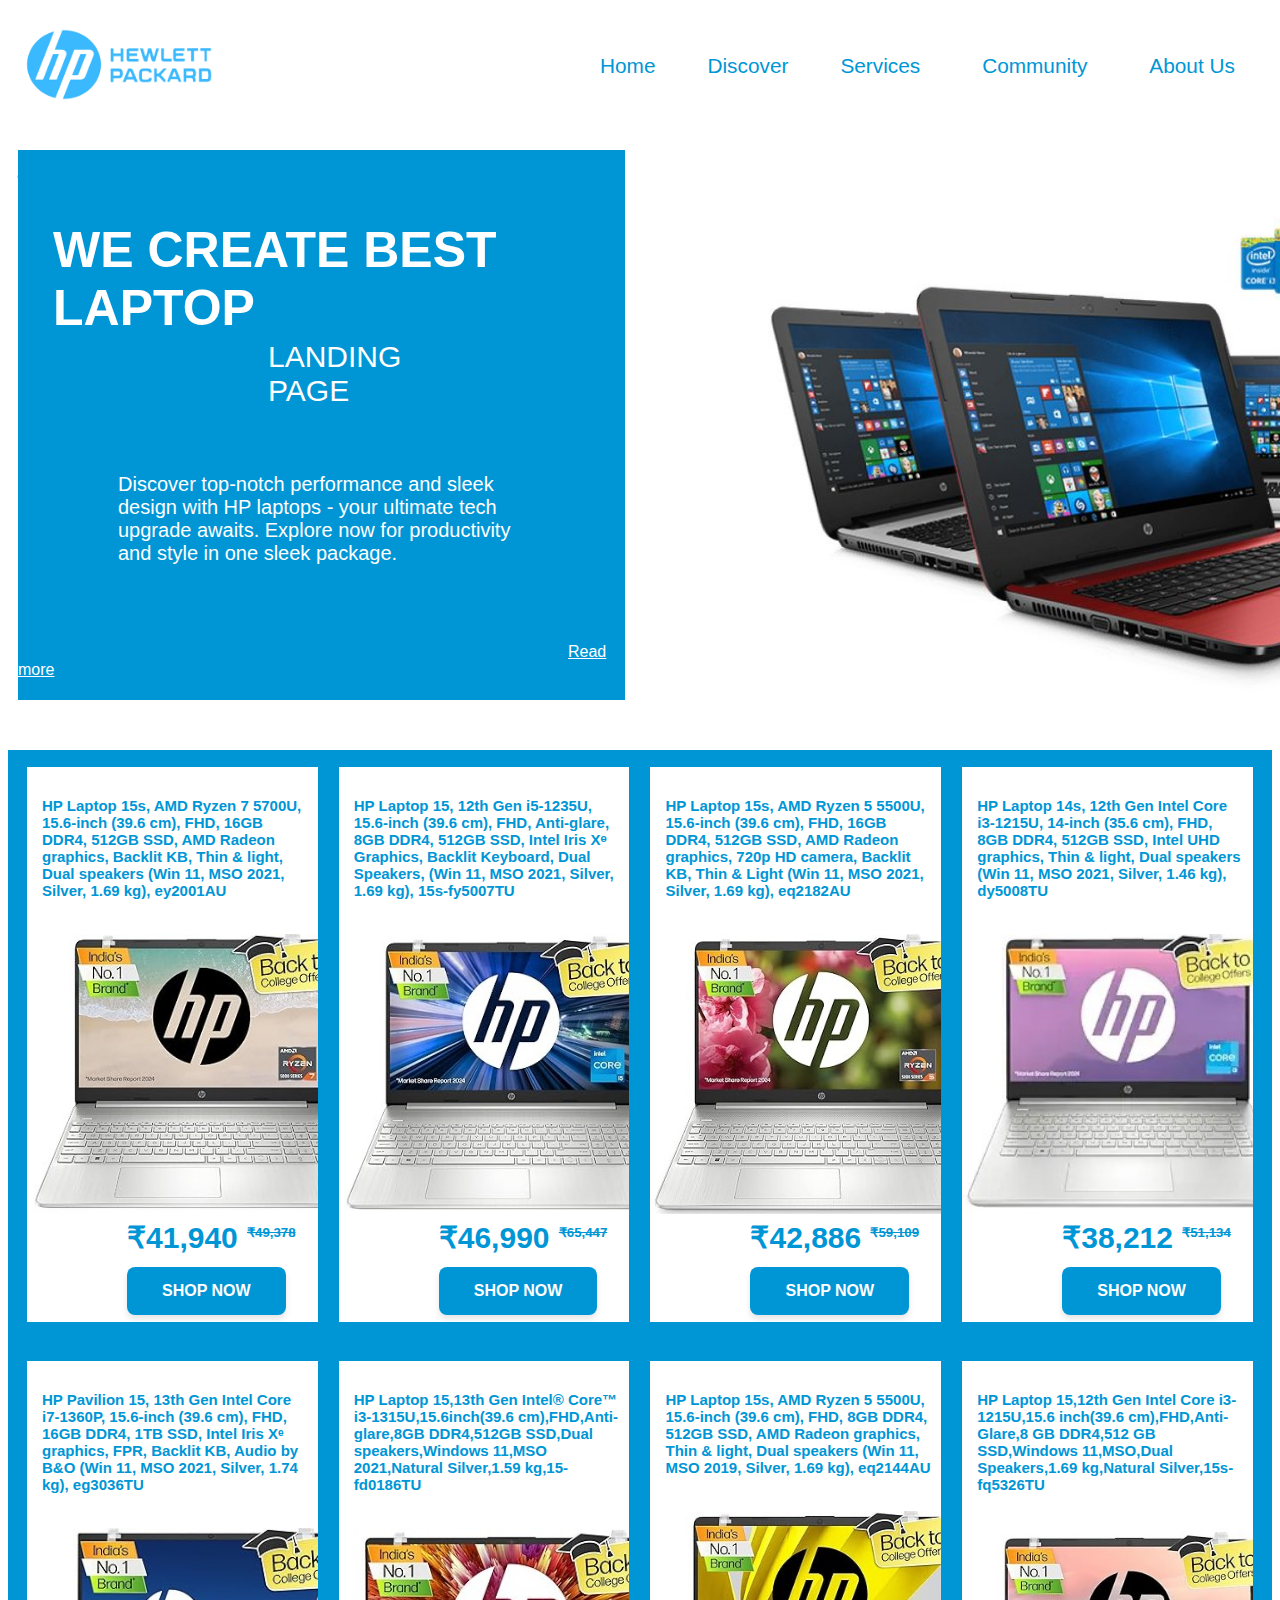
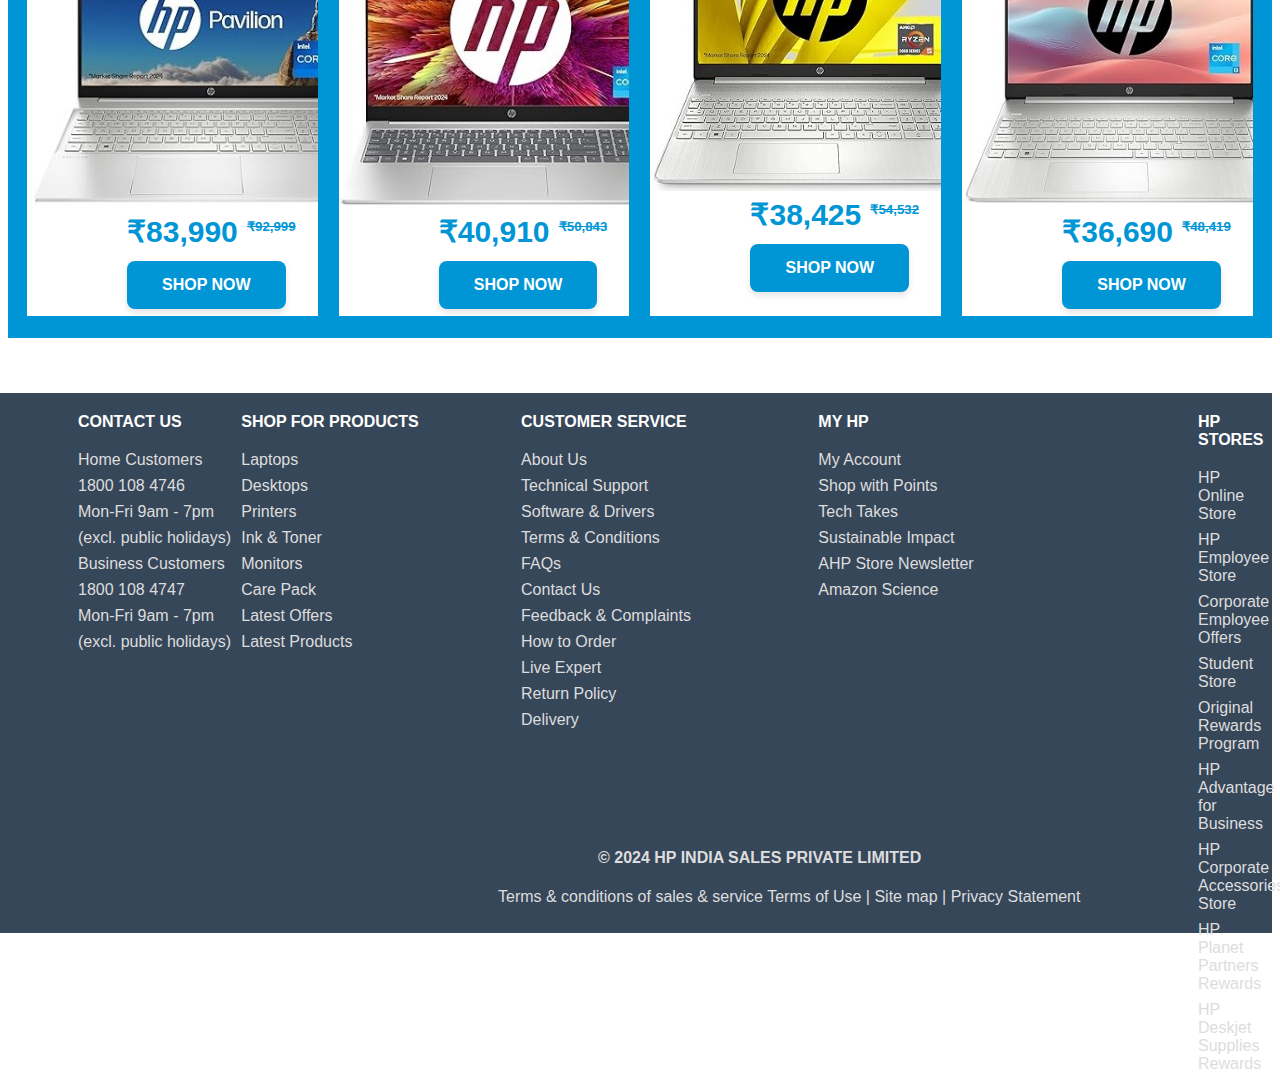
<file: landing_page/landing_page.html>
<!DOCTYPE html>
<html lang="en">
<head>
    <meta charset="UTF-8">
    <meta name="viewport" content="width=device-width, initial-scale=1.0">
    <title>Landing Page</title>
    <link rel="stylesheet" href="https://cdnjs.cloudflare.com/ajax/libs/font-awesome/6.5.2/css/all.min.css"
        integrity="sha512-SnH5WK+bZxgPHs44uWIX+LLJAJ9/2PkPKZ5QiAj6Ta86w+fsb2TkcmfRyVX3pBnMFcV7oQPJkl9QevSCWr3W6A=="
        crossorigin="anonymous" referrerpolicy="no-referrer" />
    <link rel="stylesheet" href="style.css">
</head>
<body>
    <header> <div class="navbar">
        <div class="navlogo">
            <div class="logo"></div>
        </div>
        <div class="home border">
            <div class="homeicon"><i class="fa-solid fa-bars"></i></div>
            <p>Home</p>
            
        </div>
        <div class="discover border">
            <div class="discovericon"><i class="fa-solid fa-magnifying-glass"></i></div>
            <p>Discover</p>
        </div>
        <div class="services border">
            <div class="serviceicon"><i class="fa-solid fa-gear"></i></div>
            <p>Services</p>
        </div>
        <div class="community border">
            <div class="communityicon"><i class="fa-solid fa-globe"></i></div>
            <p>Community</p>
        </div>
        <div class="aboutus border">
            <div class="aboutusicon"><i class="fa-solid fa-user"></i></div>
            <p>About Us</p>
            
        </div>
        
            <button class="book-now-button">Book Now</button>
        
        </div>

    </header>
    <div class="box">
        <div class="boxcontent">
            <h5>j</h5>
            <h1>WE CREATE BEST LAPTOP</h1>
            <h3>LANDING PAGE</h3>
            <h4>Discover top-notch performance and
            sleek design with HP laptops - your ultimate tech upgrade awaits. Explore now for productivity and style in one sleek
            package.</h4>
            <h5>h</h5>
            <div class="link-style"><a href="">Read more</a></div>
           
            <div class="boxicon">
                <div class="insta"><i class="fa-brands fa-instagram"></i></div>
                <div class="facebook"><i class="fa-brands fa-facebook"></i></div>
                <div class="linkedin"><i class="fa-brands fa-linkedin"></i></div>
                <div class="twitter"><i class="fa-brands fa-twitter"></i></div>


            </div>
            
            <a href=""></a>

        </div>
        <div class="box-img" style="background-image:url('hplaptop.jpg');"></div>
        </div>
     
    </div>
    <div class="section">
        <div class="newbox">
            <div class="newbox-content">
                <h6>HP Laptop 15s, AMD Ryzen 7 5700U, 15.6-inch (39.6 cm), FHD, 16GB DDR4, 512GB SSD, AMD Radeon graphics,
                    Backlit KB, Thin & light, Dual speakers (Win 11, MSO 2021, Silver, 1.69 kg), ey2001AU</h6>
                <div class="newbox-img" style="background-image:url('hplaptop1.jpg') ;"></div>
                <h3>₹41,940</h3>
                <h5>₹49,378</h5>
                <button class="shopnow"> SHOP NOW</button>
            </div>
        </div>
        <div class="newbox">
            <div class="newbox-content">
                <h6>HP Laptop 15, 12th Gen i5-1235U, 15.6-inch (39.6 cm), FHD, Anti-glare, 8GB DDR4, 512GB SSD, Intel Iris
                    Xᶱ Graphics,
                    Backlit Keyboard, Dual Speakers, (Win 11, MSO 2021, Silver, 1.69 kg), 15s-fy5007TU</h6>
                <div class="newbox-img" style="background-image:url('hplaptop2.jpg') ;"></div>
                <h3>₹46,990</h3>
                <h5>₹65,447</h5>
                <button class="shopnow"> SHOP NOW</button>
            </div>
        </div>
        <div class="newbox">
            <div class="newbox-content">
                <h6>HP Laptop 15s, AMD Ryzen 5 5500U, 15.6-inch (39.6 cm), FHD, 16GB DDR4, 512GB SSD, AMD Radeon graphics,
                    720p HD camera,
                    Backlit KB, Thin & Light (Win 11, MSO 2021, Silver, 1.69 kg), eq2182AU</h6>
                <div class="newbox-img" style="background-image:url('hplaptop3.jpg') ;"></div>
                <h3>₹42,886</h3>
                <h5>₹59,109</h5>
                <button class="shopnow"> SHOP NOW</button>
            </div>
        </div>
        <div class="newbox">
            <div class="newbox-content">
                <h6>HP Laptop 14s, 12th Gen Intel Core i3-1215U, 14-inch (35.6 cm), FHD, 8GB DDR4, 512GB SSD, Intel UHD
                    graphics, Thin &
                    light, Dual speakers (Win 11, MSO 2021, Silver, 1.46 kg), dy5008TU</h6>
                <div class="newbox-img" style="background-image:url('hplaptop5.jpg') ;"></div>
                <h3>₹38,212</h3>
                <h5>₹51,134</h5>
                <button class="shopnow"> SHOP NOW</button>
            </div>
        </div>
        <div class="newbox">
            <div class="newbox-content">
                <h6>HP Pavilion 15, 13th Gen Intel Core i7-1360P, 15.6-inch (39.6 cm), FHD, 16GB DDR4, 1TB SSD, Intel Iris
                    Xᵉ graphics, FPR,
                    Backlit KB, Audio by B&O (Win 11, MSO 2021, Silver, 1.74 kg), eg3036TU</h6>
                <div class="newbox-img" style="background-image:url('hplaptop6.jpg') ;"></div>
                <h3>₹83,990</h3>
                <h5>₹92,999</h5>
                <button class="shopnow"> SHOP NOW</button>
            </div>
        </div>
        <div class="newbox">
            <div class="newbox-content">
                <h6>HP Laptop 15,13th Gen Intel® Core™ i3-1315U,15.6inch(39.6 cm),FHD,Anti-glare,8GB DDR4,512GB SSD,Dual
                    speakers,Windows
                    11,MSO 2021,Natural Silver,1.59 kg,15-fd0186TU</h6>
                <div class="newbox-img" style="background-image:url('hplaptop7.jpg') ;"></div>
                <h3>₹40,910</h3>
                <h5>₹50,843</h5>
                <button class="shopnow"> SHOP NOW</button>
            </div>
        </div>
        <div class="newbox">
            <div class="newbox-content">
                <h6>HP Laptop 15s, AMD Ryzen 5 5500U, 15.6-inch (39.6 cm), FHD, 8GB DDR4, 512GB SSD, AMD Radeon graphics,
                    Thin & light, Dual
                    speakers (Win 11, MSO 2019, Silver, 1.69 kg), eq2144AU</h6>
                <div class="newbox-img" style="background-image:url('hplaptop8.jpg') ;"></div>
                <h3>₹38,425</h3>
                <h5>₹54,532</h5>
                <button class="shopnow"> SHOP NOW</button>
            </div>
        </div>
        <div class="newbox">
            <div class="newbox-content">
                <h6>HP Laptop 15,12th Gen Intel Core i3-1215U,15.6 inch(39.6 cm),FHD,Anti-Glare,8 GB DDR4,512 GB SSD,Windows
                    11,MSO,Dual
                    Speakers,1.69 kg,Natural Silver,15s-fq5326TU</h6>
                <div class="newbox-img" style="background-image:url('hplaptop9.jpg') ;"></div>
                <h3>₹36,690</h3>
                <h5>₹48,419</h5>
                <button class="shopnow"> SHOP NOW</button>
            </div>
        </div>
    </div>
   
</body>

<footer>

    <div class="foot-panel1">
        <ul>
            <p>CONTACT US</p>
            <a>Home Customers</a>
            <a>1800 108 4746</a>
            <a>Mon-Fri 9am - 7pm</a>
            <a>(excl. public holidays)</a>
            <a></a>
            <a>Business Customers</a>
            <a>1800 108 4747</a>
            <a>Mon-Fri 9am - 7pm</a>
            <a>(excl. public holidays)</a>
        </ul>
         
    </div>
    <div class="foot-panel2">
        <ul>
            <p>MY HP</p>
            <a>My Account</a>
            <a>Shop with Points</a>
            <a>Tech Takes</a>
            <a>Sustainable Impact</a>
            <a>AHP Store Newsletter</a>
            <a>Amazon Science</a>
        </ul>
    
    </div>

    <div class="foot-panel3">
        <ul>
            <p>SHOP FOR PRODUCTS</p>
            <a>Laptops</a>
            <a>Desktops</a>
            <a>Printers</a>
            <a>Ink & Toner</a>
            <a>Monitors</a>
            <a>Care Pack</a>
            <a>Latest Offers</a>
            <a> Latest Products</a>

        </ul>
    </div>

    <div class="foot-panel4">
        <ul>
            <p>CUSTOMER SERVICE</p>
            <a>About Us</a>
            <a>Technical Support</a>
            <a>Software & Drivers</a>
            <a>Terms & Conditions</a>
            <a>FAQs</a>
            <a>Contact Us</a>
            <a>Feedback & Complaints</a>
            <a>How to Order</a>
            <a>Live Expert</a>
            <a>Return Policy</a>
            <a>Delivery</a>


        </ul>
    </div>

    <div class="foot-panel5">
        <ul>
            <p>HP STORES</p>
            <a>HP Online Store</a>
            <a>HP Employee Store</a>
            <a>Corporate Employee Offers</a>
            <a>Student Store</a>
            <a>Original Rewards Program</a>
            <a>HP Advantage for Business</a>
            <a>HP Corporate Accessories Store</a>
            <a>HP Planet Partners Rewards</a>
            <a>HP Deskjet Supplies Rewards</a>
        </ul>
    </div>
</div>
<div class="copyright">
    <h4>© 2024 HP INDIA SALES PRIVATE LIMITED</h4>
    <a> Terms & conditions of sales & service Terms of Use | Site map | Privacy Statement</a>
</div>
</footer>
</file>
<file: landing_page/style.css>
*{
    /* margin: 0;  */
    font-family:Arial; 
    border: border-box;

}
.navbar{
   
    background-color:white;
    width: 5000px;
    color: #0096d6;
    display: flex;


}
.navlogo{
    height:100px;
    width: 100px;

}
.logo{
    background-image:url('HPlogo3.png') ;
    background-size: cover;
    height: 80px;
    width: 200px;
    margin-left: 10px;
    margin-top: 15px;

}

.home{
    color:#0096d6;
    font-size: 1.3rem;
    margin-top: 25px;
    margin-left: 480px;
    display:flex ;
    margin-right: 80px;
}


.homeicon{
    margin-top: 20px;
    margin-right: 12px;
    margin-left: 0px;
}
.discover{
    color: #0096d6;
    font-size: 1.3rem;
    margin-top:25px ;
    margin-left: -40px;
    display: flex;
    margin-right: 10px;
}

.discovericon {
    margin-top: 23px;
    margin-left: 0px;
    justify-content: inline;
    margin-right:12px ;
    display: flex;
}
.border:hover {
    border: 1.5px solid black;
    height: 50px;
    
    
}

.services {
    color: #0096d6;
    font-size: 1.3rem;
    margin-top: 25px;
    margin-left: 30px;
    display: flex;
}
.serviceicon {
    margin-top: 20px;
    margin-right: 12px;
    margin-left: -180;
}

.community {
    color: #0096d6;
    font-size: 1.3rem;
    margin-top: 25px;
    margin-left: 50px;
    margin-right: -10px;
    display: flex;
}
.communityicon {
    margin-top: 20px;
    margin-right: 12px;
}
.aboutus {
    color: #0096d6;
    font-size: 1.3rem;
    margin-top: 25px;
    margin-left: 60px;
    display: inline-block;
    display: flex;
    justify-content:right;
    text-align:center;
    margin-right: 60px;
   

}
.aboutusicon {
    margin-top: 20px;
    margin-right: 12px;
}


.book-now-button {
    background-color:#0096d6;;
    color: white;
    border: none;
    padding: 8px 20px;
    font-size: 16px;
    font-weight: 750;
    border-radius: 8px;
    cursor: pointer;
    box-shadow: 0 4px 6px rgba(0, 0, 0, 0.1);
    transition: background-color 0.3s ease;
    margin-top: 20px;
    margin-left: -5px;
}

.book-now-button:hover {
    background-color: white;
    border:2px solid #0096d6;
    color:#0096d6;

}

/* Hpmodel */
.box{
    height: 550px;
    width: 48%;
    margin-left: 10px;
    background-color: #0096d6;
    margin-top: 20px;
   
}


.boxcontent h1{
    color: white;
    font-size: 50px;
    margin-left: 35px;

    
    
}
.boxcontent h2{
    color: #0096d6;
    font-size: 50px;
    font-weight: 100;
    margin-left: 35px;
    margin-bottom:-35px;

}
.boxcontent h3 {
    color: #0096d6;
    font-size: 50px;
    font-weight: 100;
    margin-left: 35px;
    margin-bottom: -35px;

}
.boxcontent h3 {
    color: white;
    font-size: 30px;
    font-weight: 100;
    margin-left: 250px;
    margin-right: 150px;
    margin-bottom: -35px;
    margin-top:-30px;

}

.boxcontent h4{
    color: white;
    font-size: 20px;
    font-weight: 100;
    margin-left: 100px;
    margin-right: 100px;
    margin-bottom: -35px;
    margin-top: 100px;

}

.boxcontent h5{
    color:#0096d6;
    font-size: 25px;
}
a{
    color: white;
    margin-bottom: -100px;
    margin-left: 550px;
    
}

.insta {
    /* display: flex; */
    color: white;
    font-size: 45px;
    margin-top: 40px;
    margin-left: 190px;
}
.facebook {
    /* display: flex; */
    color: white;
    font-size: 45px;
    /* margin-top: -200px; */
    margin-top: -55px;
    margin-left: 290px;
}
.linkedin{
    /* display: flex; */
        color: white;
        font-size: 45px;
        /* margin-top: -200px; */
        margin-top: -50px;
        margin-left: 390px;
}
.twitter{
    /* display: flex; */
    color: white;
    font-size: 43px;
    margin-top: -50px;
    margin-left:490px;
}
.box-img{
    background-image: url("hplaptop.jpg");
    background-size: cover;
    height: 500px;
    width: 750px;
    margin-left: 750px;
    margin-top: -480px;
    /* background-color: #0096d6; */
}


.section {
    display: flex;
    flex-wrap: wrap;
    justify-content: space-evenly;
    background-color: #0096d6;
    margin-top: 50px;
    width: -6000px;
    

}

.newbox {
    /* border: 2px solid black; */
    height: 520px;
    width: 23%;
    background-color: white;
    padding: 20px 0px 15px;
    margin-top: 15px;
    margin-bottom: 20px;
    border: 2px solid #0096d6;
}

.newbox-img {
    height: 280px;
    background-size: cover;
    margin-bottom: 1rem;
    margin-top: 1rem;
    margin-left: -0px;

}

.newbox-content h6 {
    margin-top: 10px;
   
}



.newbox-content p {
    color: #007185;
}
.shopnow {
    background-color: #0096d6;
    color: white;
    border: none;
    padding: 15px 35px;
    font-size: 16px;
    font-weight: 750;
    border-radius: 8px;
    cursor: pointer;
    box-shadow: 0 4px 6px rgba(0, 0, 0, 0.1);
    transition: background-color 0.3s ease;
    margin-top: 5px;
    margin-left: 100px;
}

.shopnow:hover {
    background-color: white;
    border: 2px solid #0096d6;
    color: #0096d6;

}

.newbox-content h3{
    color: #0096d6;
    font-size: 30px;
    margin-left: 100px;
    margin-top: -10px;
}

.newbox-content h5{
    color: #0096d6;
    margin-left: 220px;
    margin-top: -60px;
    text-decoration: line-through;
}

.newbox-content h4{
    color: rgb(253, 63, 63);
}
.newbox-content h6 {
    color:#0096d6;
    font-size: 15px;
    margin-left: 15px;
    margin-right: 10px;
}


/* Ensure body doesn't overflow */
body {
    overflow-x: hidden;
}

/* Container should not exceed viewport width */
.container {
    max-width: 100%;
    overflow-x: hidden;
    box-sizing: border-box;
}

/* Images should be responsive */
img {
    max-width: 100%;
    height: auto;
}



/*footer**/
footer {
    /* margin-top: 15px; */
    padding: top 20px;
    height: 520px;
    background-color: #37475a;
    margin-left: -10px;

}

.foot-panel1 {
    background-color: #37475a;
    /* color:white; */
    height: 80px;
    /* display: flex; */
    justify-content:space-evenly;
    align-items: center;
    /* font-size: 0.85rem; */
    margin-top: 75px;
    margin-left: 80px;
 

}

.foot-panel1 a {
    color: #dddddd;
    font-size: 1rem;
    margin-block-start: 0em;
    margin-right: 100px;

}

.foot-panel2 {
    background-color: #37475a;
    color: white;
    height: 350px;
    display: flex;
    justify-content: space-evenly;
    margin-top: -100px;
    /* align-items: center; */
    margin-left: 680px;
    margin-right: 50px;
    

}
.foot-panel3 {
    background-color: #37475a;
    color: white;
    height: 350px;
    display: flex;
    justify-content: space-evenly;
    margin-top: -350px;
    /* align-items: center; */
    margin-left: -10px;
    margin-right: 500px;

}
.foot-panel4 {
    background-color: #37475a;
    color: white;
    height: 350px;
    display: flex;
    justify-content: space-evenly; 
    margin-top: -350px;
    margin-left: 50px;

}
.foot-panel5 {
    background-color: #37475a;
    color: white;
    height: 80px;
    /* display: flex; */
    justify-content: space-evenly;
    margin-top: -350px;
    margin-left:1200px ;


}

ul {
    margin-top: 20px;
    margin-right: 100px;

}

ul p {
    font-weight: 750;
    color: white;
    margin:auto;
    margin-bottom: 20px;
    margin-left: -40px;
}


ul a {
    display: block;
    font-size: 1rem;
    margin-top: 10px;
    color: #dddddd;
    font-weight: 500;
    margin: 0.5em;
    margin-left: -40px;
}

a:hover {
    text-decoration: underline;
    color: #0096d6;
}

.copyright {
    padding-top: 5px;
    justify-content: center;
    margin-left: 600px;
    margin-top: 330px;
    color: #dddddd;
}
.copyright a {
    /* padding-top: 5px; */
    justify-content: center;
    margin-top: 250px;
    color: #dddddd;
    margin-left: -100px;
}
</file>
